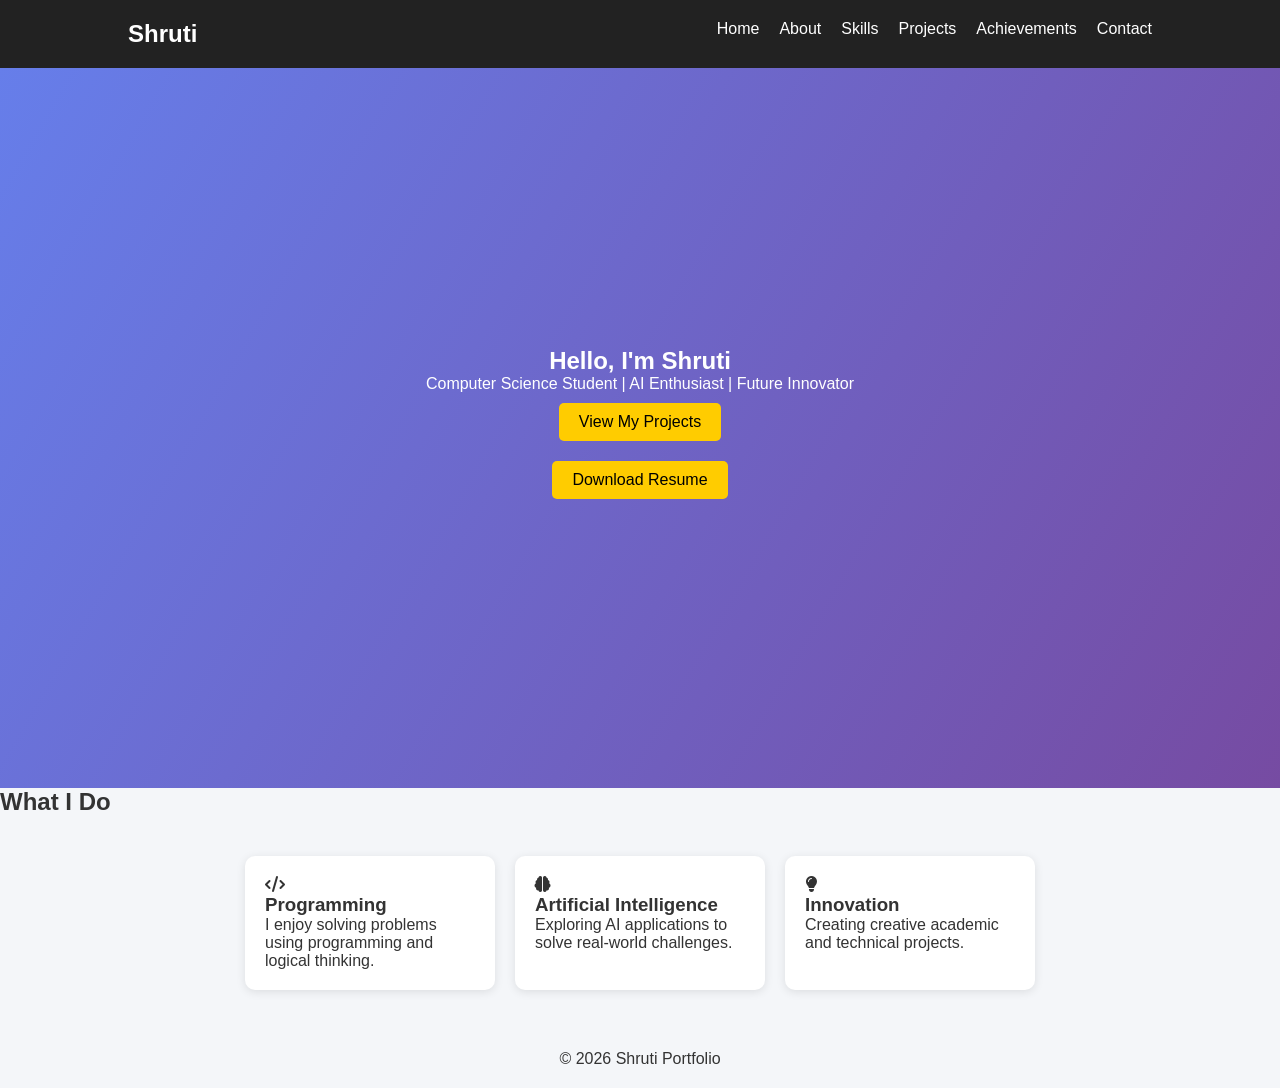
<file: index.html>
<!DOCTYPE html>
<html lang="en">

<head>
<meta charset="UTF-8">
<meta name="viewport" content="width=device-width, initial-scale=1.0">

<title>Shruti Portfolio</title>

<link rel="stylesheet" href="style.css">

<link rel="stylesheet"
href="https://cdnjs.cloudflare.com/ajax/libs/font-awesome/6.5.0/css/all.min.css">

</head>

<body>

<nav>

<h2 class="logo">Shruti</h2>

<ul>
<li><a href="index.html">Home</a></li>
<li><a href="about.html">About</a></li>
<li><a href="skills.html">Skills</a></li>
<li><a href="projects.html">Projects</a></li>
<li><a href="achievements.html">Achievements</a></li>
<li><a href="contact.html">Contact</a></li>
</ul>

</nav>

<section class="hero">

<h1>Hello, I'm Shruti</h1>

<p>Computer Science Student | AI Enthusiast | Future Innovator</p>

<a href="projects.html" class="btn">View My Projects</a>

<a href="resume.pdf" class="btn secondary">Download Resume</a>

</section>

<section class="highlights">

<h2>What I Do</h2>

<div class="cards">

<div class="card">
<i class="fa-solid fa-code"></i>
<h3>Programming</h3>
<p>I enjoy solving problems using programming and logical thinking.</p>
</div>

<div class="card">
<i class="fa-solid fa-brain"></i>
<h3>Artificial Intelligence</h3>
<p>Exploring AI applications to solve real-world challenges.</p>
</div>

<div class="card">
<i class="fa-solid fa-lightbulb"></i>
<h3>Innovation</h3>
<p>Creating creative academic and technical projects.</p>
</div>

</div>

</section>

<footer>

<p>© 2026 Shruti Portfolio</p>

</footer>

<script src="script.js"></script>

</body>
</html>
</file>
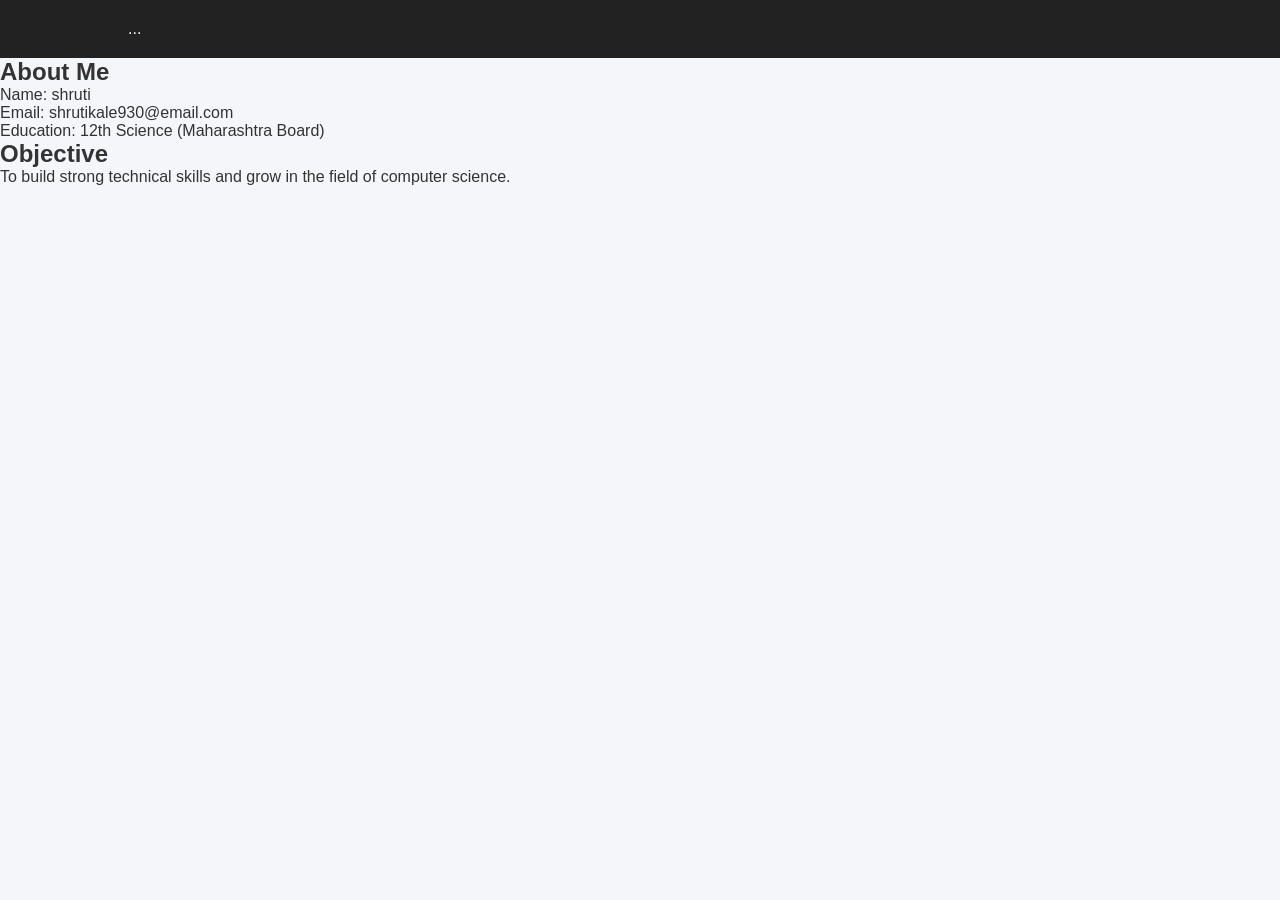
<file: about .html>
<!DOCTYPE html>
<html>
<head>
    <title>About</title>
    <link rel="stylesheet" href="style.css">
</head>
<body>

<nav>...</nav>

<section class="container">
    <h1>About Me</h1>
    <p>Name: shruti</p>
    <p>Email: shrutikale930@email.com</p>
    <p>Education: 12th Science (Maharashtra Board)</p>

    <h2>Objective</h2>
    <p>To build strong technical skills and grow in the field of computer science.</p>
</section>

</body>
</html>
</file>
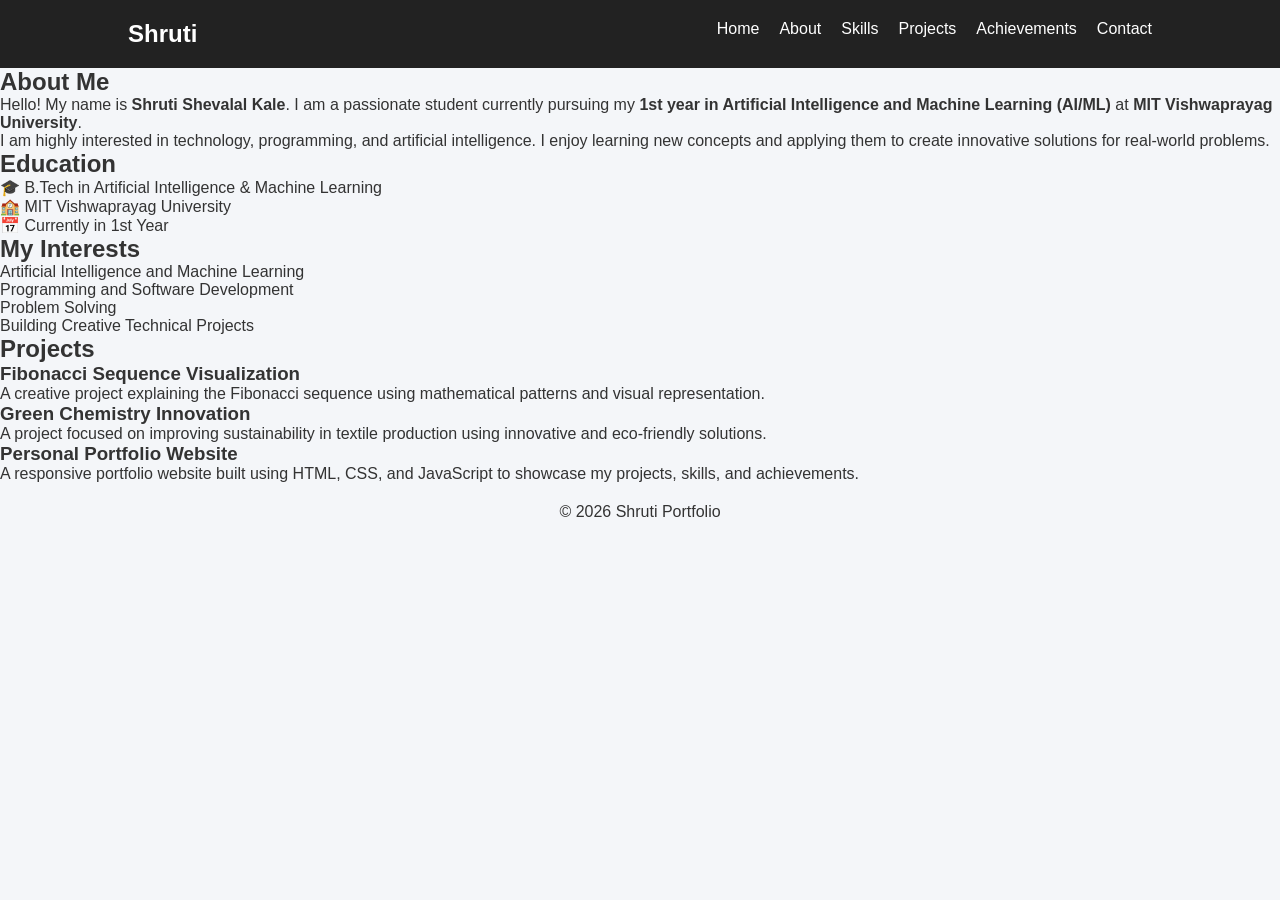
<file: about me.html>
<!DOCTYPE html>
<html lang="en">

<head>
<meta charset="UTF-8">
<meta name="viewport" content="width=device-width, initial-scale=1.0">

<title>About Me</title>

<link rel="stylesheet" href="style.css">

</head>

<body>

<!-- Navigation Bar -->

<nav>

<h2 class="logo">Shruti</h2>

<ul>
<li><a href="index.html">Home</a></li>
<li><a href="about.html">About</a></li>
<li><a href="skills.html">Skills</a></li>
<li><a href="projects.html">Projects</a></li>
<li><a href="achievements.html">Achievements</a></li>
<li><a href="contact.html">Contact</a></li>
</ul>

</nav>

<!-- About Section -->

<section class="about-section">

<h1>About Me</h1>

<p>
Hello! My name is <b>Shruti Shevalal Kale</b>. I am a passionate student currently pursuing my 
<b>1st year in Artificial Intelligence and Machine Learning (AI/ML)</b> at 
<b>MIT Vishwaprayag University</b>.
</p>

<p>
I am highly interested in technology, programming, and artificial intelligence. 
I enjoy learning new concepts and applying them to create innovative solutions 
for real-world problems.
</p>

<h2>Education</h2>

<ul>
<li>🎓 B.Tech in Artificial Intelligence & Machine Learning</li>
<li>🏫 MIT Vishwaprayag University</li>
<li>📅 Currently in 1st Year</li>
</ul>

<h2>My Interests</h2>

<ul>
<li>Artificial Intelligence and Machine Learning</li>
<li>Programming and Software Development</li>
<li>Problem Solving</li>
<li>Building Creative Technical Projects</li>
</ul>

<h2>Projects</h2>

<div class="project-list">

<div class="project-card">

<h3>Fibonacci Sequence Visualization</h3>

<p>
A creative project explaining the Fibonacci sequence using 
mathematical patterns and visual representation.
</p>

</div>

<div class="project-card">

<h3>Green Chemistry Innovation</h3>

<p>
A project focused on improving sustainability in textile production 
using innovative and eco-friendly solutions.
</p>

</div>

<div class="project-card">

<h3>Personal Portfolio Website</h3>

<p>
A responsive portfolio website built using HTML, CSS, and JavaScript 
to showcase my projects, skills, and achievements.
</p>

</div>

</div>

</section>

<footer>

<p>© 2026 Shruti Portfolio</p>

</footer>

</body>
</html>
</file>
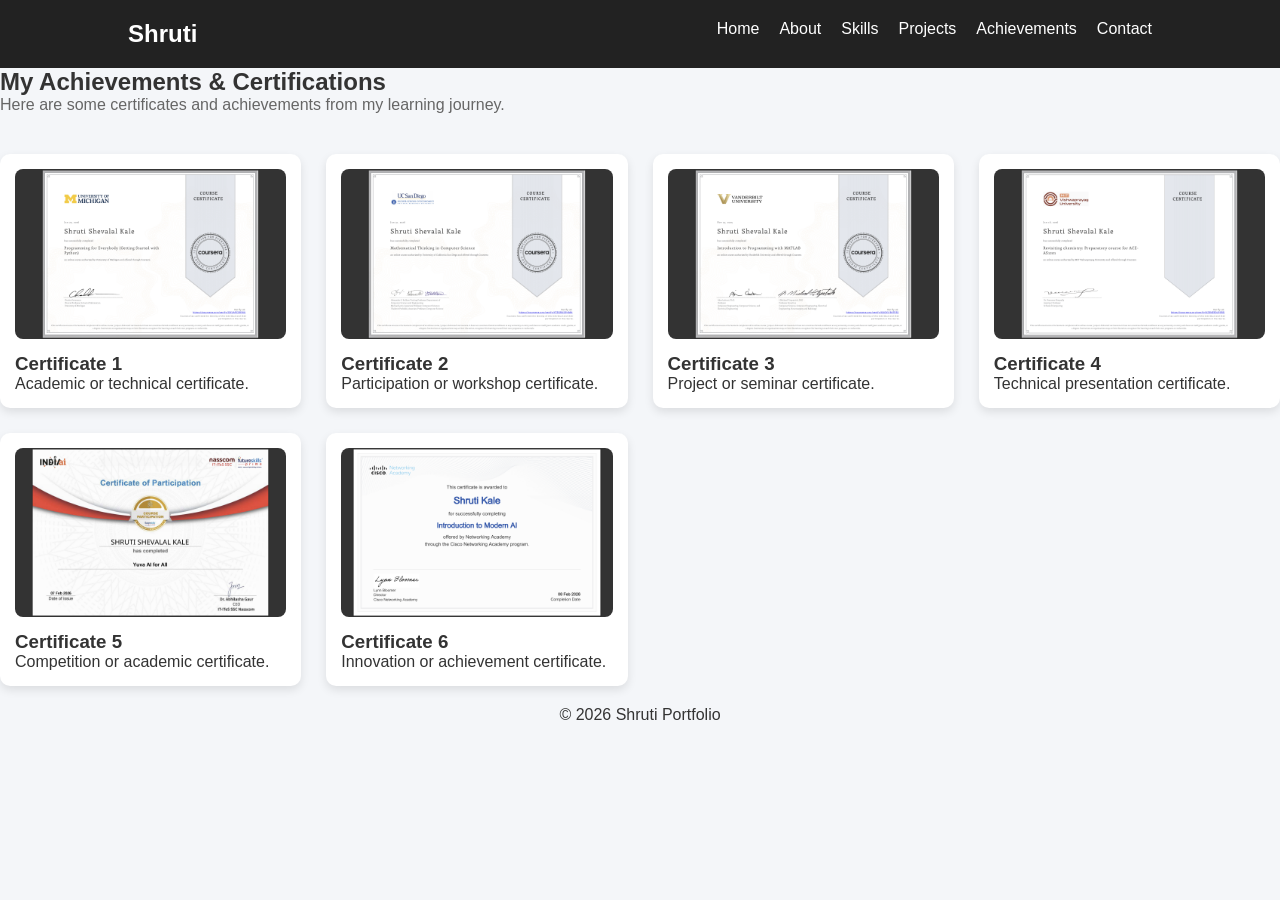
<file: achievements.html>
<!DOCTYPE html>
<html lang="en">

<head>
<meta charset="UTF-8">
<meta name="viewport" content="width=device-width, initial-scale=1.0">

<title>Achievements</title>

<link rel="stylesheet" href="style.css">

</head>

<body>

<nav>

<h2 class="logo">Shruti</h2>

<ul>
<li><a href="index.html">Home</a></li>
<li><a href="about.html">About</a></li>
<li><a href="skills.html">Skills</a></li>
<li><a href="projects.html">Projects</a></li>
<li><a href="achievements.html">Achievements</a></li>
<li><a href="contact.html">Contact</a></li>
</ul>

</nav>

<section class="achievements-section">

<h1>My Achievements & Certifications</h1>

<p class="subtitle">
Here are some certificates and achievements from my learning journey.
</p>

<div class="certificate-gallery">

<!-- Certificate 1 -->
<div class="certificate-card">
<img src="image/Screenshot (20).png" alt="Certificate 1">
<h3>Certificate 1</h3>
<p>Academic or technical certificate.</p>
</div>

<!-- Certificate 2 -->
<div class="certificate-card">
<img src="image/Screenshot (21).png" alt="Certificate 2">
<h3>Certificate 2</h3>
<p>Participation or workshop certificate.</p>
</div>

<!-- Certificate 3 -->
<div class="certificate-card">
<img src="image/Screenshot (22).png" alt="Certificate 3">
<h3>Certificate 3</h3>
<p>Project or seminar certificate.</p>
</div>

<!-- Certificate 4 -->
<div class="certificate-card">
<img src="image/Screenshot (23).png" alt="Certificate 4">
<h3>Certificate 4</h3>
<p>Technical presentation certificate.</p>
</div>

<!-- Certificate 5 -->
<div class="certificate-card">
<img src="image/Screenshot (26).png" alt="Certificate 5">
<h3>Certificate 5</h3>
<p>Competition or academic certificate.</p>
</div>

<!-- Certificate 6 -->
<div class="certificate-card">
<img src="image/Screenshot (27).png" alt="Certificate 6">
<h3>Certificate 6</h3>
<p>Innovation or achievement certificate.</p>
</div>

</div>

</section>

<footer>

<p>© 2026 Shruti Portfolio</p>

</footer>

</body>
</html>
</file>
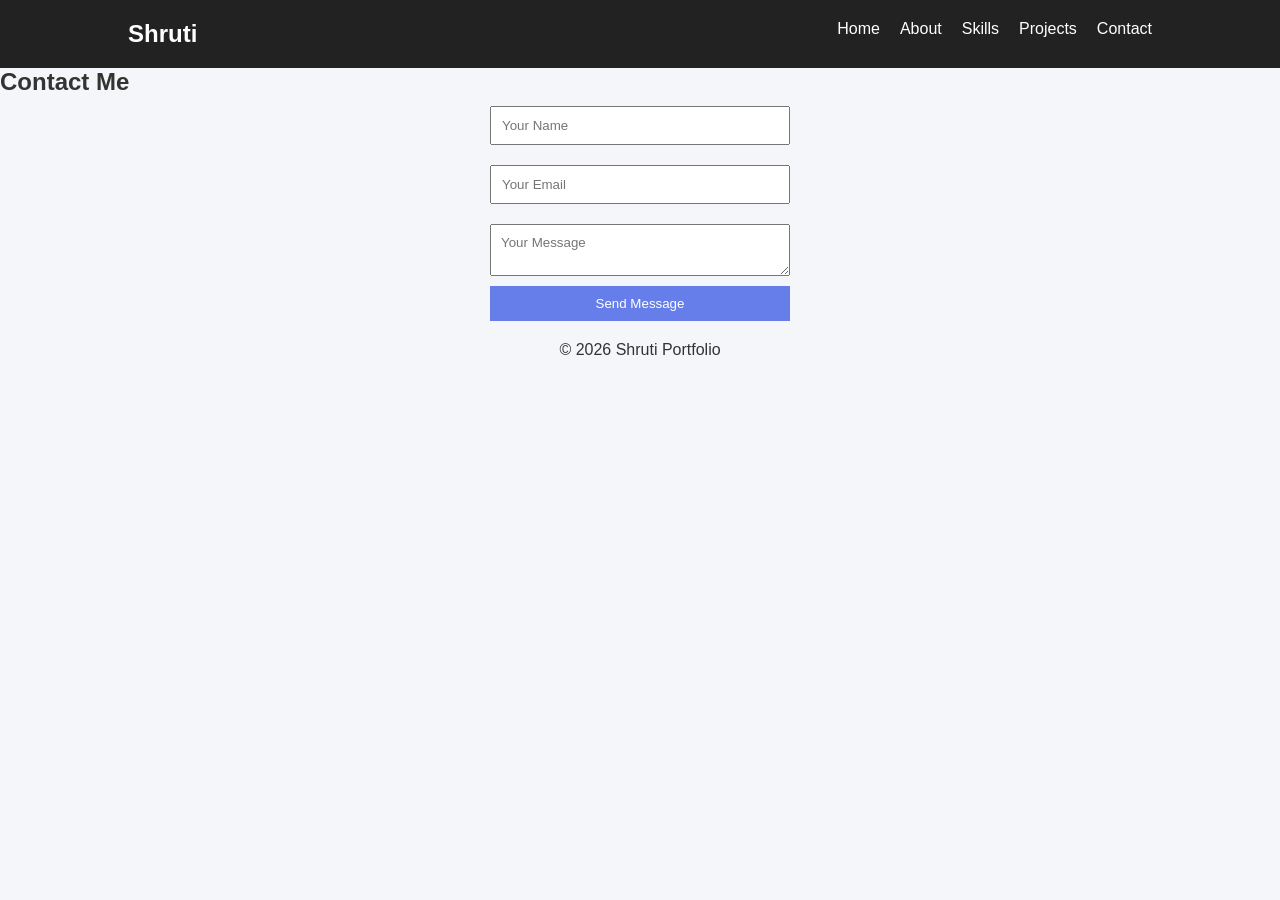
<file: contact.html>
<!DOCTYPE html>
<html lang="en">

<head>

<meta charset="UTF-8">

<meta name="viewport" content="width=device-width, initial-scale=1.0">

<title>Contact</title>

<link rel="stylesheet" href="style.css">

</head>

<body>

<nav>

<h2 class="logo">Shruti</h2>

<ul>
<li><a href="index.html">Home</a></li>
<li><a href="about.html">About</a></li>
<li><a href="skills.html">Skills</a></li>
<li><a href="projects.html">Projects</a></li>
<li><a href="contact.html">Contact</a></li>
</ul>

</nav>

<section>

<h1>Contact Me</h1>

<form id="contactForm">

<input type="text" id="name" placeholder="Your Name">

<input type="email" id="email" placeholder="Your Email">

<textarea id="message" placeholder="Your Message"></textarea>

<button type="submit">Send Message</button>

</form>

<p id="formMessage"></p>

</section>

<footer>

<p>© 2026 Shruti Portfolio</p>

</footer>

<script src="script.js"></script>

</body>
</html>
</file>
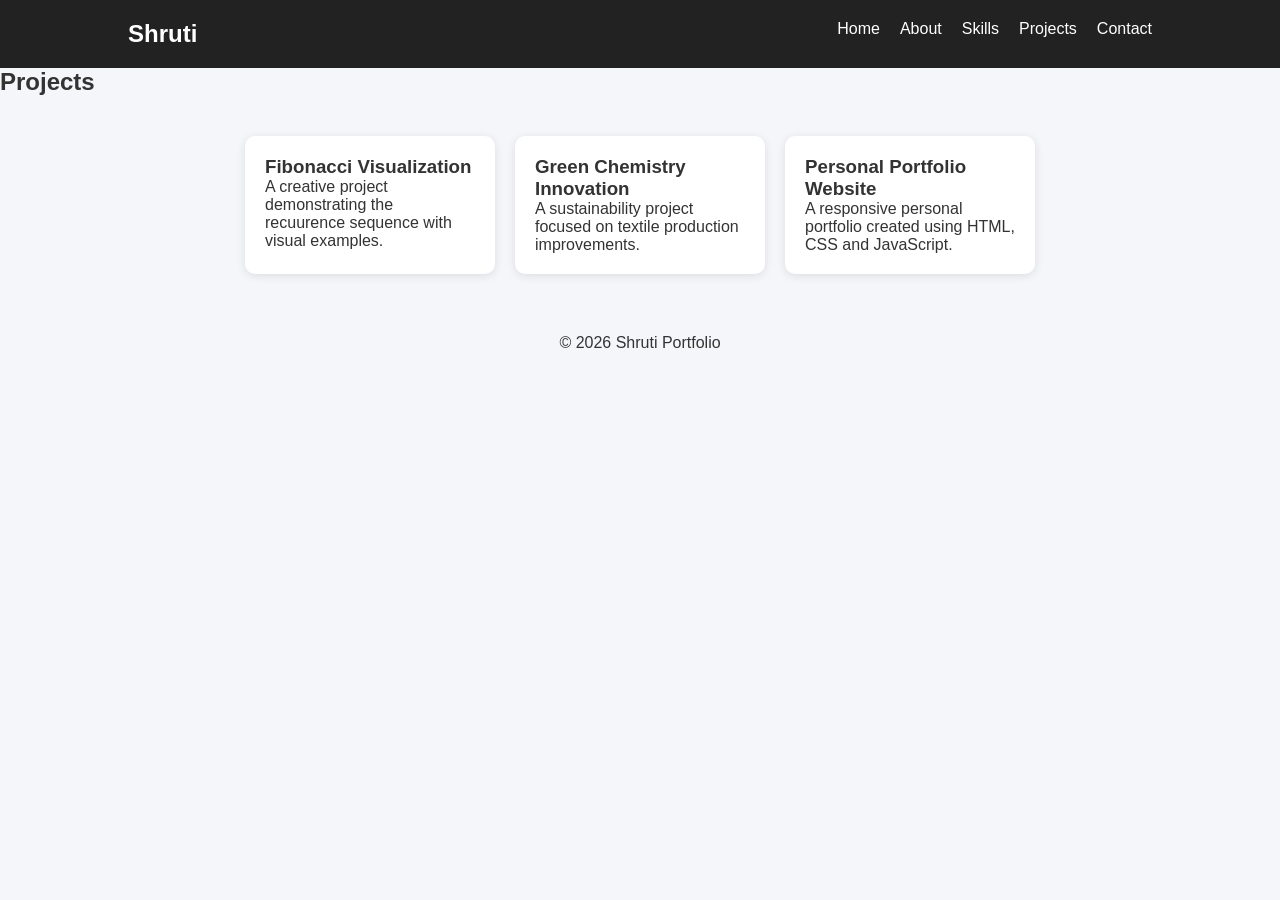
<file: projects.html>
<!DOCTYPE html>
<html lang="en">

<head>

<meta charset="UTF-8">

<meta name="viewport" content="width=device-width, initial-scale=1.0">

<title>Projects</title>

<link rel="stylesheet" href="style.css">

</head>

<body>

<nav>

<h2 class="logo">Shruti</h2>

<ul>
<li><a href="index.html">Home</a></li>
<li><a href="about.html">About</a></li>
<li><a href="skills.html">Skills</a></li>
<li><a href="projects.html">Projects</a></li>
<li><a href="contact.html">Contact</a></li>
</ul>

</nav>

<section>

<h1>Projects</h1>

<div class="cards">

<div class="card">

<h3>Fibonacci Visualization</h3>

<p>A creative project demonstrating the recuurence sequence with visual examples.</p>

</div>

<div class="card">

<h3>Green Chemistry Innovation</h3>

<p>A sustainability project focused on textile production improvements.</p>

</div>

<div class="card">

<h3>Personal Portfolio Website</h3>

<p>A responsive personal portfolio created using HTML, CSS and JavaScript.</p>

</div>

</div>

</section>

<footer>

<p>© 2026 Shruti Portfolio</p>

</footer>

</body>
</html>
</file>
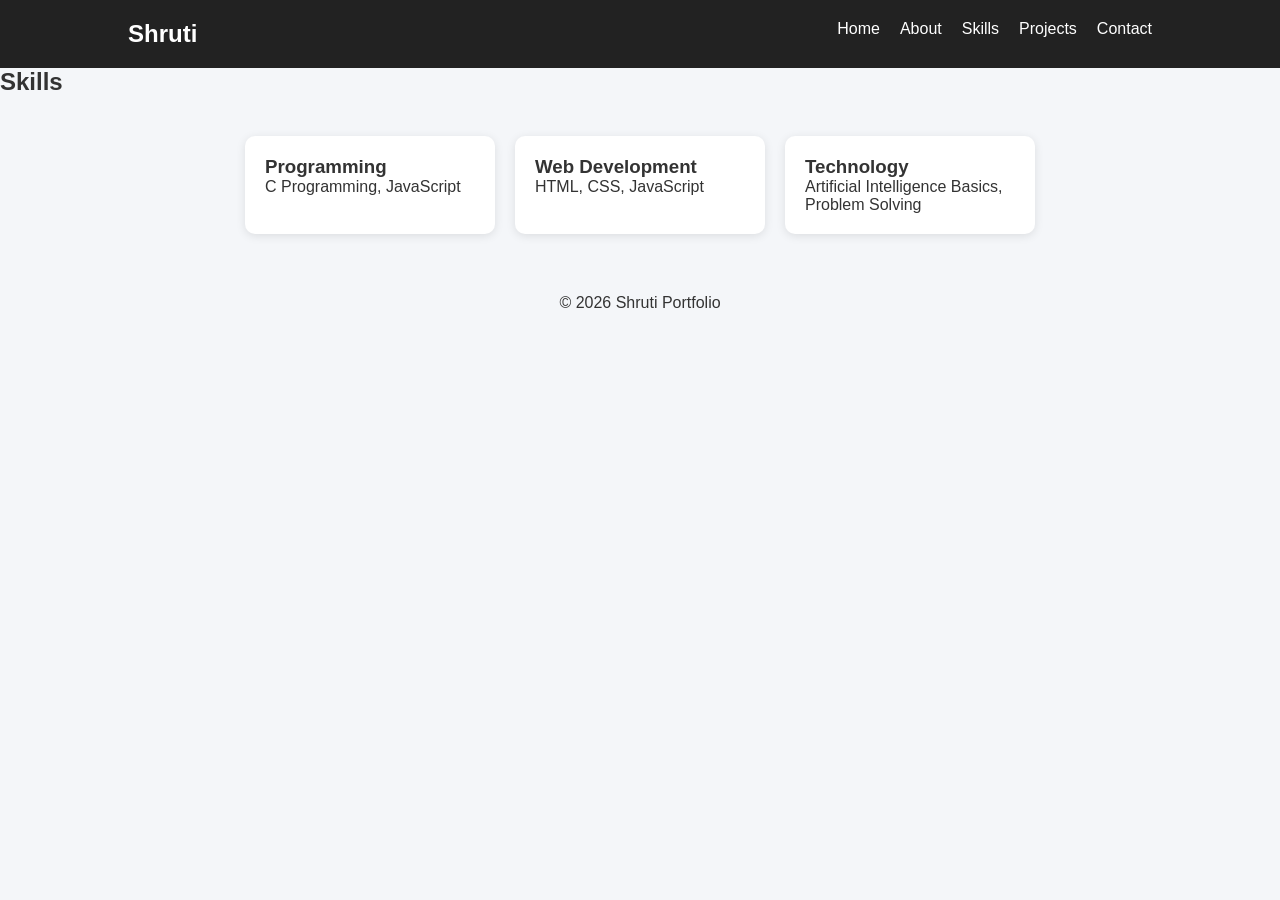
<file: skills.html>
<!DOCTYPE html>
<html lang="en">

<head>

<meta charset="UTF-8">

<meta name="viewport" content="width=device-width, initial-scale=1.0">

<title>Skills</title>

<link rel="stylesheet" href="style.css">

</head>

<body>

<nav>

<h2 class="logo">Shruti</h2>

<ul>
<li><a href="index.html">Home</a></li>
<li><a href="about.html">About</a></li>
<li><a href="skills.html">Skills</a></li>
<li><a href="projects.html">Projects</a></li>
<li><a href="contact.html">Contact</a></li>
</ul>

</nav>

<section>

<h1>Skills</h1>

<div class="cards">

<div class="card">

<h3>Programming</h3>

<p>C Programming, JavaScript</p>

</div>

<div class="card">

<h3>Web Development</h3>

<p>HTML, CSS, JavaScript</p>

</div>

<div class="card">

<h3>Technology</h3>

<p>Artificial Intelligence Basics, Problem Solving</p>

</div>

</div>

</section>

<footer>

<p>© 2026 Shruti Portfolio</p>

</footer>

</body>
</html>
</file>
<file: style.css>
*{
margin:0;
padding:0;
box-sizing:border-box;
font-family:Arial;
}

body{
background:#f4f6f9;
color:#333;
}

nav{
display:flex;
justify-content:space-between;
padding:20px 10%;
background:#222;
color:white;
}

nav ul{
display:flex;
list-style:none;
}

nav ul li{
margin-left:20px;
}

nav ul li a{
color:white;
text-decoration:none;
}

.hero{
height:80vh;
display:flex;
flex-direction:column;
justify-content:center;
align-items:center;
text-align:center;
background:linear-gradient(120deg,#667eea,#764ba2);
color:white;
}

.btn{
padding:10px 20px;
background:#ffcc00;
margin:10px;
text-decoration:none;
color:black;
border-radius:5px;
}

.cards{
display:flex;
flex-wrap:wrap;
justify-content:center;
gap:20px;
padding:40px;
}

.card{
background:white;
padding:20px;
width:250px;
border-radius:10px;
box-shadow:0 2px 10px rgba(0,0,0,0.1);
}

form{
display:flex;
flex-direction:column;
width:300px;
margin:auto;
}

input,textarea{
margin:10px 0;
padding:10px;
}

button{
padding:10px;
background:#667eea;
color:white;
border:none;
}

footer{
text-align:center;
padding:20px;
}
.achievements{
text-align:center;
padding:80px 10%;
}

.subtitle{
margin-bottom:40px;
color:#666;
}

.certificate-gallery{
display:grid;
grid-template-columns:repeat(auto-fit,minmax(250px,1fr));
gap:25px;
}

.certificate-card{
background:white;
border-radius:10px;
padding:15px;
box-shadow:0 4px 10px rgba(0,0,0,0.1);
transition:0.3s;
}

.certificate-card:hover{
transform:scale(1.05);
}

.certificate-card img{
width:100%;
border-radius:8px;
}

.certificate-card h3{
margin-top:10px;
}
</file>
